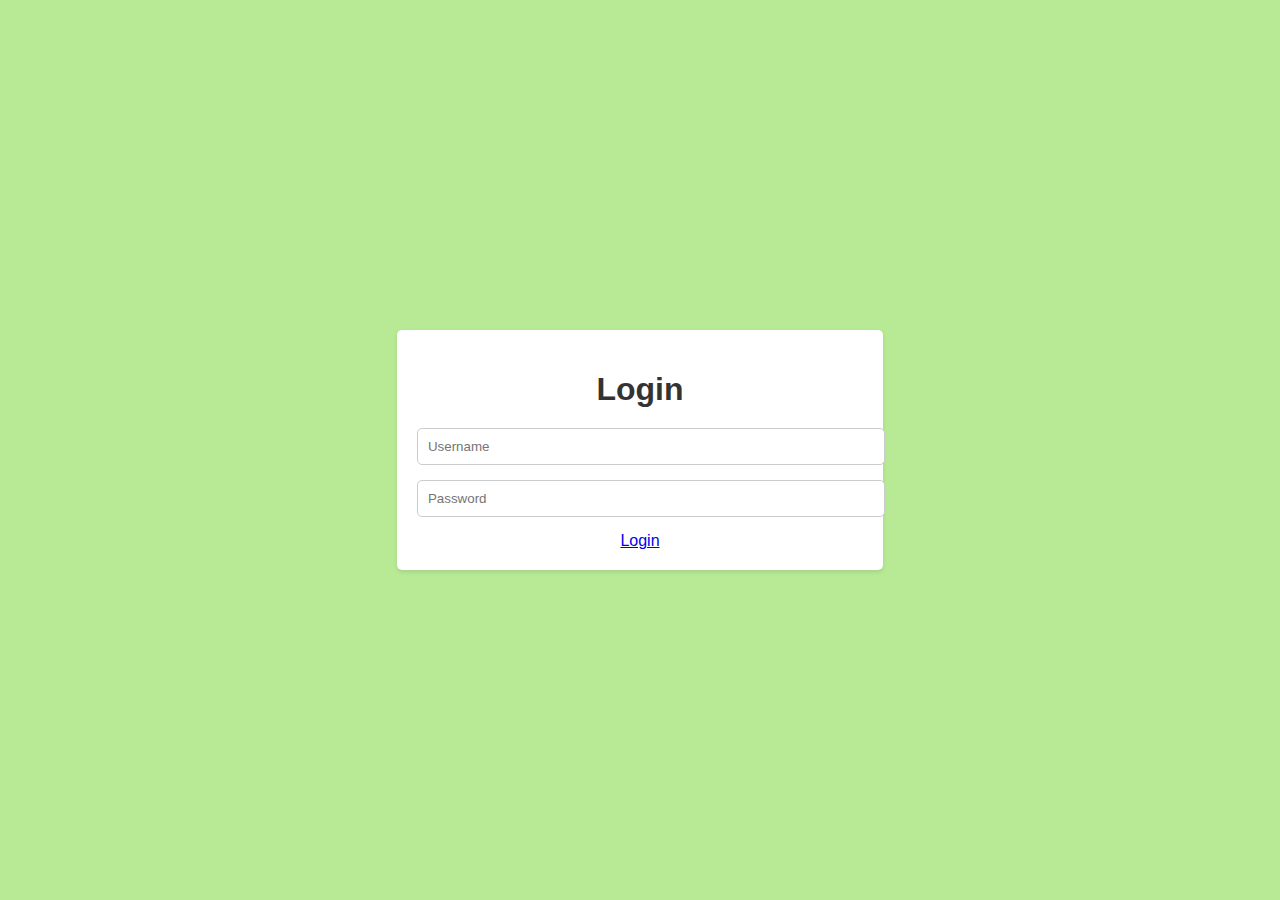
<file: HackOut'23/Pharmalink/login.html>
<!DOCTYPE html>
<html lang="en">
<head>
<meta charset="UTF-8">
<meta name="viewport" content="width=device-width, initial-scale=1.0">
<title>Login Page</title>
<style>
  body {
    margin: 0;
    font-family: Arial, sans-serif;
    background-color: #b8e994;
    display: flex;
    justify-content: center;
    align-items: center;
    min-height: 100vh;
  }

  .login-container {
    background-color: #fff;
    padding: 20px;
    border-radius: 5px;
    box-shadow: 0 2px 4px rgba(0, 0, 0, 0.1);
    text-align: center;
  }

  h1 {
    margin-bottom: 20px;
    color: #333;
  }

  input {
    width: 100%;
    padding: 10px;
    margin-bottom: 15px;
    border: 1px solid #ccc;
    border-radius: 5px;
  }

  button {
    background-color: #00a8ff;
    color: #fff;
    border: none;
    padding: 10px 20px;
    border-radius: 5px;
    cursor: pointer;
  }

  button:hover {
    background-color: #0077b6;
  }
</style>
</head>
<body>
<div class="login-container">
  <h1>Login</h1>
  <form action="#" method="POST" id="login-form">
    <input type="text" name="username" placeholder="Username" required>
    <input type="password" name="password" placeholder="Password" required>
      <a href="postlogin.html">Login</a>
  </form>
</div>
</body>
</html>
</file>
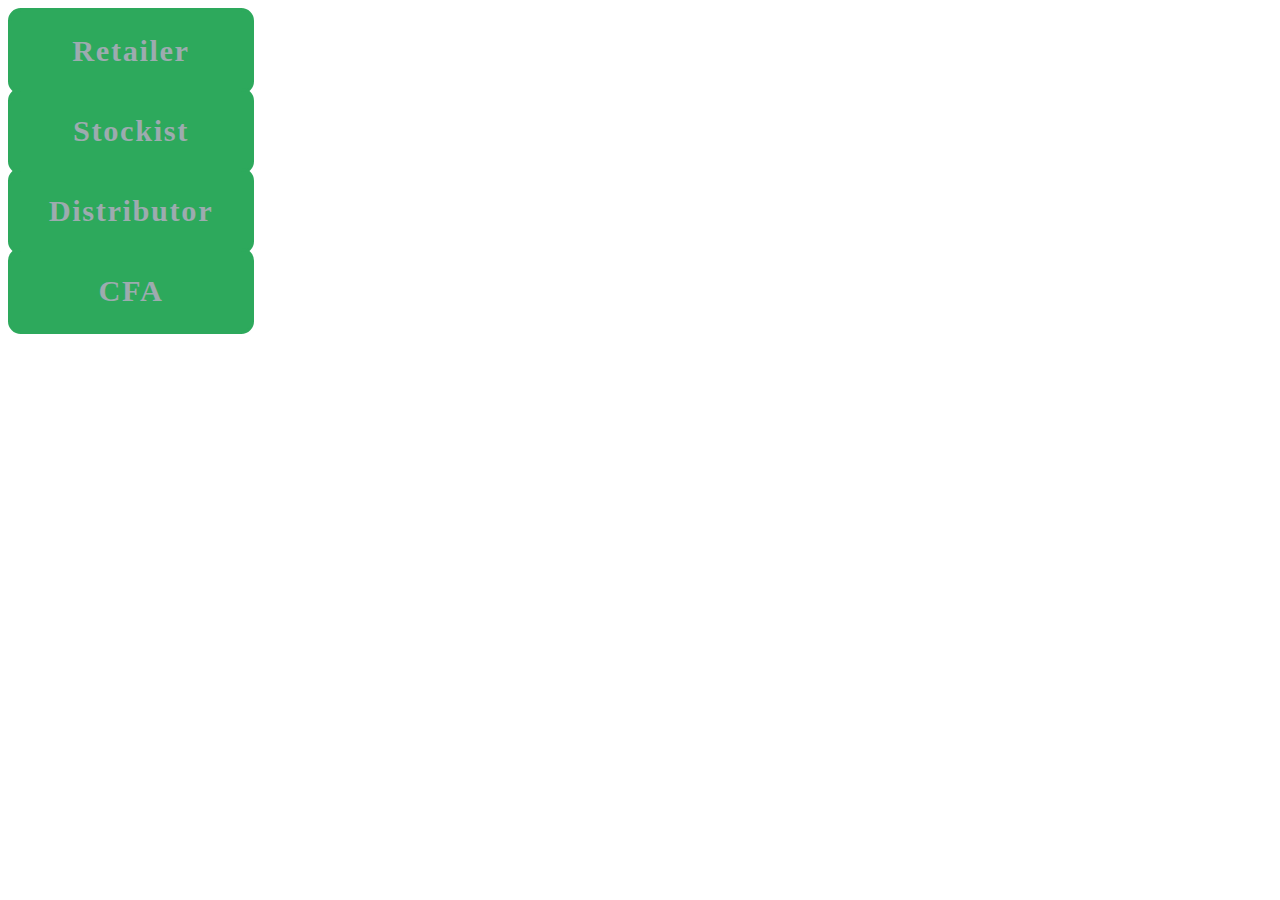
<file: HackOut'23/Pharmalink/postlogin.html>
<!DOCTYPE html>
<html lang="en">
<head>
<meta charset="UTF-8">
<meta name="viewport" content="width=device-width, initial-scale=1.0">
<title>Categories Page</title>
<body>
    <div class="categories-container">
        <div class="btn-box">
            <a href="retailers.html">Retailer</a>
        </div>
        <div class="btn-box">
            <a href="stockist.html">Stockist</a>
        </div>
        <div class="btn-box">
            <a href="DISTRIBUTOR.HTML">Distributor</a>
        </div>
        <div class="btn-box">
            <a href="cfa.html">CFA</a>
        </div>
    </div>
    </body>
<style>
    :root{
    --bg-color: #fefefe;
    --second-bg-color: #9dabaf;
    --text-color: #000000;
    --main-color: #2da95c;
}

 .btn-box{
    position: relative;
    display: flex;
    justify-content: space-between;
    width: 34.5rem;
    height: 5rem;
}

.btn-box a {
    position: relative;
    display: inline-flex;
    justify-content: center;
    align-items: center;
    width: 15rem;
    height: 100%;
    background: #2da95c;
    border: .2rem solid var(--main-color);
    border-radius: .8rem;
    font-size: 1.9rem;
    color: var(--second-bg-color);
    text-decoration: none;
    font-weight: 600;
    letter-spacing: .1rem;
    z-index: 1;
    overflow: hidden;
    transition: .5s;
}

.btn-box a:hover{
    color: #fFC9BB;
}


.btn-box a:nth-child(2){
    background: transparent;
    color: var(--main-color);
}

.btn-box a:nth-child(2):hover{
    color: #081b29;
}

.btn-box a:nth-child(2)::before{
      background: var(--main-color);
}


.btn-box a::before{
    content: '';
    position: absolute;
    top: 0;
    left: 0;
    width: 0;
    height: 100%;
    background: #081b29;
    z-index: -1;
    transition: .5s;
}

.btn-box a:hover::before{
    width: 100%;
}

  h2 {
    margin-top: 10px;
    color: #333;
  }
</style>
</head>

</html>
</file>
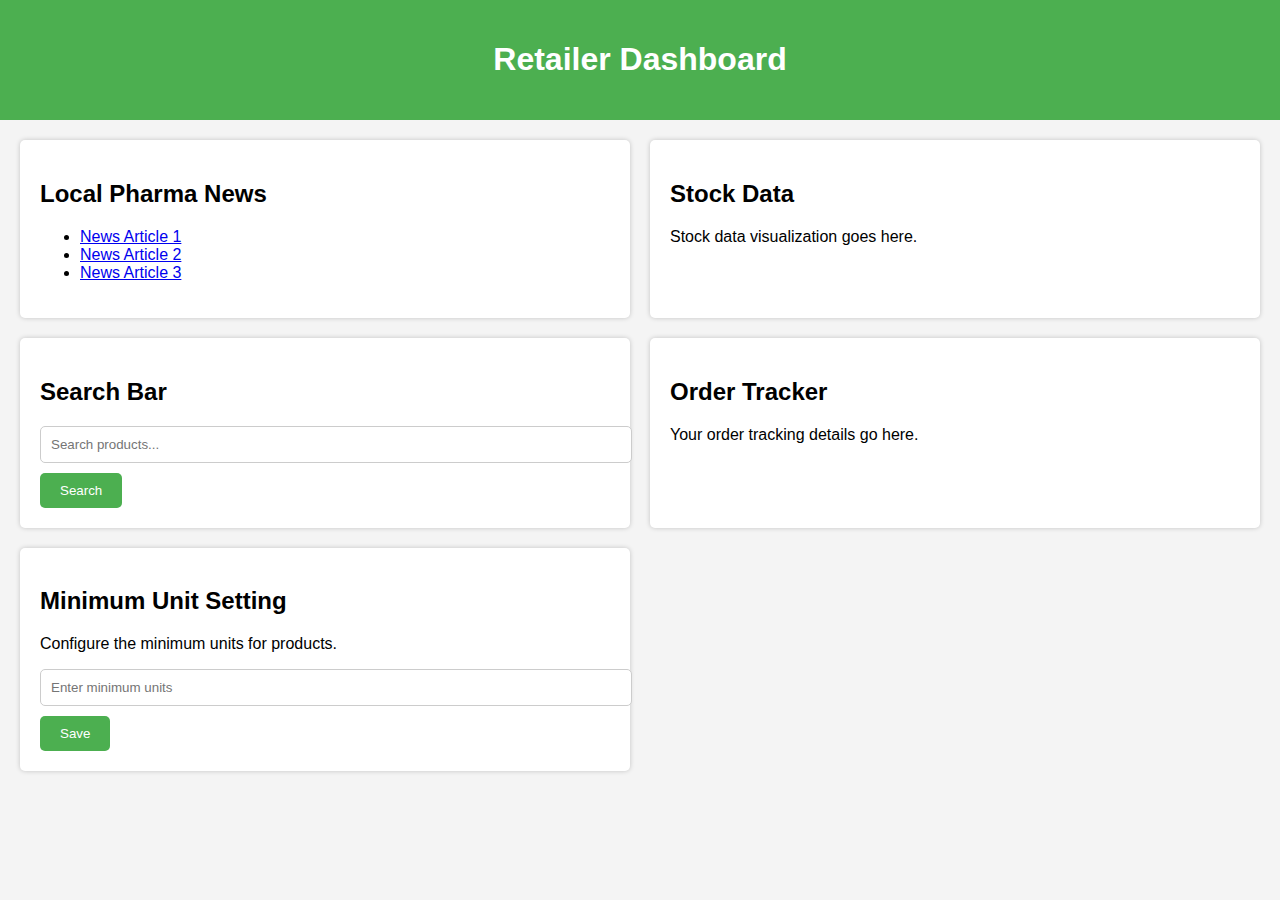
<file: HackOut'23/Pharmalink/retailers.html>
<!DOCTYPE html>
<html>
<head>
    <title>Retailer Dashboard</title>
    <style>
        body {
            font-family: Arial, sans-serif;
            background-color: #f4f4f4;
            margin: 0;
            padding: 0;
        }
        .header {
            background-color: #4CAF50;
            padding: 20px;
            text-align: center;
            color: white;
        }
        .container {
            display: grid;
            grid-template-columns: repeat(2, 1fr);
            grid-gap: 20px;
            padding: 20px;
        }
        .section {
            background-color: #ffffff;
            padding: 20px;
            border-radius: 5px;
            box-shadow: 0px 0px 5px rgba(0, 0, 0, 0.2);
        }
        .button {
            background-color: #4CAF50;
            color: white;
            border: none;
            padding: 10px 20px;
            cursor: pointer;
            border-radius: 5px;
        }
        input[type="text"],
        input[type="number"] {
            width: 100%;
            padding: 10px;
            margin-bottom: 10px;
            border: 1px solid #ccc;
            border-radius: 5px;
        }
    </style>
</head>
<body>
    <div class="header">
        <h1>Retailer Dashboard</h1>
    </div>

    <div class="container">
        <div class="section news">
            <h2>Local Pharma News</h2>
            <ul>
                <li><a href="#">News Article 1</a></li>
                <li><a href="#">News Article 2</a></li>
                <li><a href="#">News Article 3</a></li>
            </ul>
        </div>

        <div class="section stock">
            <h2>Stock Data</h2>
            <p>Stock data visualization goes here.</p>
        </div>

        <div class="section search">
            <h2>Search Bar</h2>
            <input type="text" placeholder="Search products...">
            <button class="button">Search</button>
        </div>

        <div class="section order">
            <h2>Order Tracker</h2>
            <p>Your order tracking details go here.</p>
        </div>

        <div class="section settings">
            <h2>Minimum Unit Setting</h2>
            <p>Configure the minimum units for products.</p>
            <input type="number" placeholder="Enter minimum units">
            <button class="button">Save</button>
        </div>
    </div>
</body>
</html>
</file>
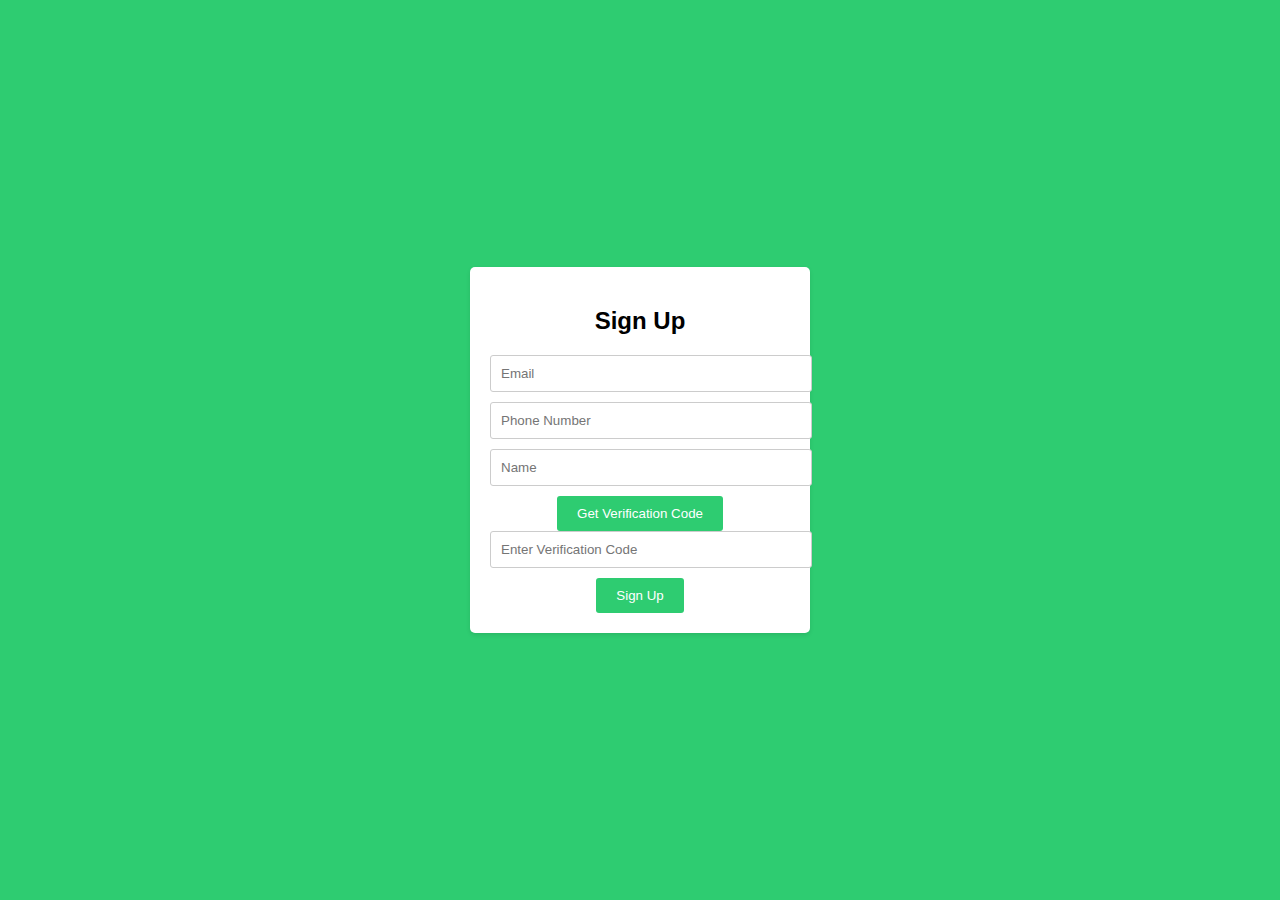
<file: HackOut'23/Pharmalink/signup.html>
<!DOCTYPE html>
<html lang="en">
<head>
<meta charset="UTF-8">
<meta name="viewport" content="width=device-width, initial-scale=1.0">
<title>Signup Page</title>
<style>
  body {
    font-family: Arial, sans-serif;
    background-color: #2ecc71;
    margin: 0;
    display: flex;
    justify-content: center;
    align-items: center;
    min-height: 100vh;
  }
  .signup-container {
    background-color: white;
    border-radius: 5px;
    box-shadow: 0 2px 4px rgba(0, 0, 0, 0.1);
    padding: 20px;
    width: 300px;
    text-align: center;
  }
  .signup-container input {
    width: 100%;
    padding: 10px;
    margin-bottom: 10px;
    border: 1px solid #ccc;
    border-radius: 3px;
  }
  .signup-container button {
    background-color: #2ecc71;
    color: white;
    border: none;
    border-radius: 3px;
    padding: 10px 20px;
    cursor: pointer;
  }
</style>
</head>
<body>
<div class="signup-container">
  <h2>Sign Up</h2>
  <form id="signupForm">
    <input type="email" placeholder="Email" required>
    <input type="tel" id="phone" placeholder="Phone Number" required>
    <input type="text" placeholder="Name" required>
    <button type="button" onclick="sendVerificationCode()">Get Verification Code</button>
    <input type="text" id="verificationCode" placeholder="Enter Verification Code">
    <button type="submit">Sign Up</button>
  </form>
</div>

<script>
  function sendVerificationCode() {
    const phoneNumber = document.getElementById('phone').value;
    // In a real scenario, you would send the verification code via SMS.
    alert(`Verification code sent to ${phoneNumber}`);
  }

  document.getElementById('signupForm').addEventListener('submit', function(event) {
    event.preventDefault();
    const verificationCode = document.getElementById('verificationCode').value;
    // In a real scenario, you would validate the verification code and complete the signup process.
    alert('Sign up successful!');
  });
</script>
</body>
</html>
</file>
